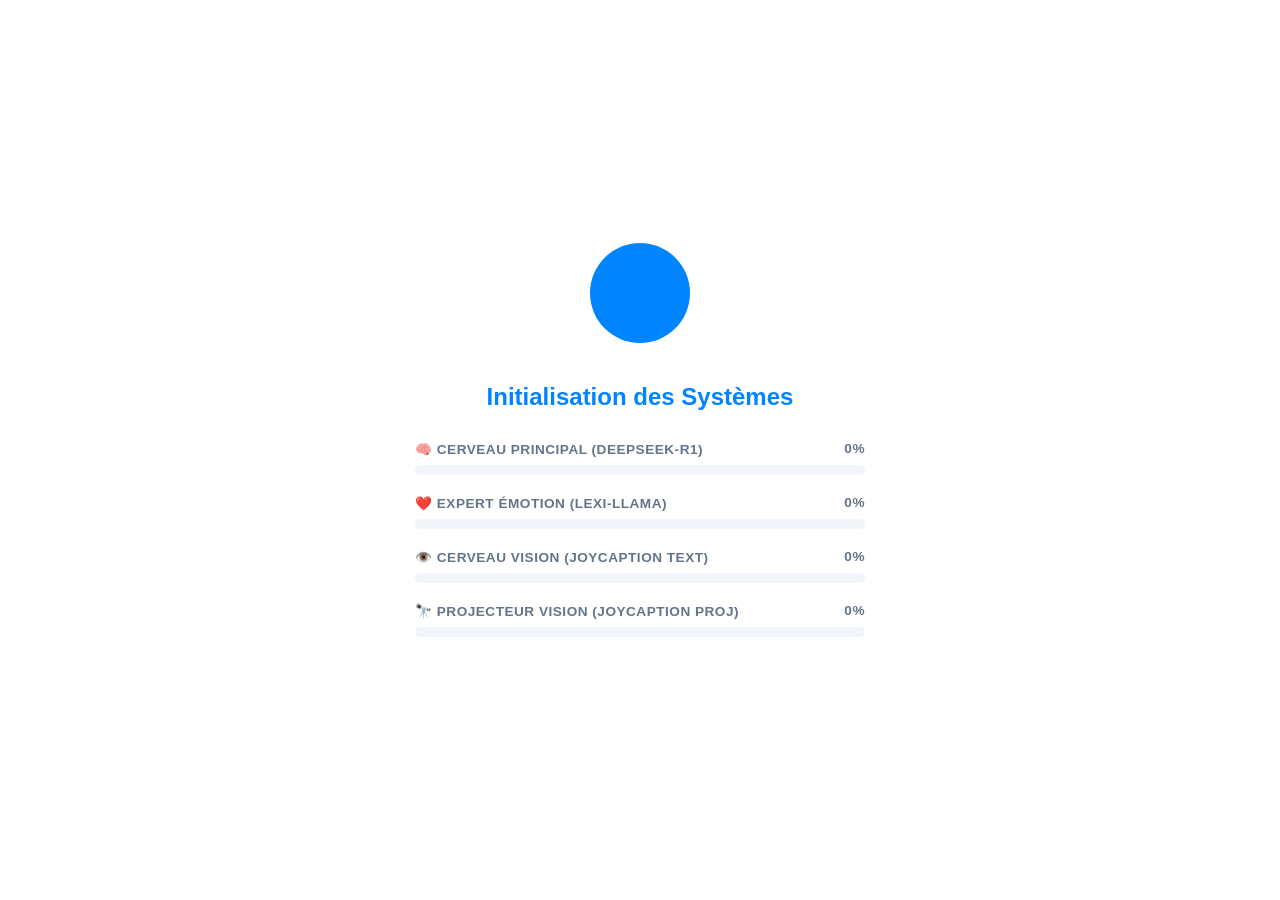
<file: ui/launcher.html>
<!DOCTYPE html>
<html lang="fr">
<head>
    <meta charset="UTF-8">
    <style>
        body { background: #fff; font-family: 'Inter', sans-serif; display: flex; flex-direction: column; align-items: center; justify-content: center; height: 100vh; margin: 0; overflow: hidden; }
        .logo { width: 100px; height: 100px; background: #0084ff; border-radius: 50%; margin-bottom: 20px; animation: pulse 2s infinite; }
        h2 { color: #0084ff; margin-bottom: 30px; font-weight: 800; font-size: 1.5em; }
        .download-box { width: 85%; max-width: 450px; margin-bottom: 20px; }
        .label { font-size: 0.85em; font-weight: 800; color: #64748b; margin-bottom: 8px; display: flex; justify-content: space-between; text-transform: uppercase; letter-spacing: 0.5px;}
        .progress-bg { width: 100%; height: 10px; background: #f1f5f9; border-radius: 10px; overflow: hidden; }
        .progress-fill { height: 100%; width: 0%; background: #0084ff; transition: width 0.3s ease; }
        @keyframes pulse { 0% { transform: scale(0.95); opacity: 0.8; } 50% { transform: scale(1); opacity: 1; } 100% { transform: scale(0.95); opacity: 0.8; } }
    </style>
</head>
<body>
    <div class="logo"></div>
    <h2>Initialisation des Systèmes</h2>

    <div class="download-box" id="box-llm">
        <div class="label"><span>🧠 Cerveau Principal (DeepSeek-R1)</span><span id="perc-llm">0%</span></div>
        <div class="progress-bg"><div id="bar-llm" class="progress-fill"></div></div>
    </div>

    <!-- NOUVELLE BARRE POUR L'EXPERT ÉMOTION -->
    <div class="download-box" id="box-emotion">
        <div class="label"><span>❤️ Expert Émotion (Lexi-Llama)</span><span id="perc-emotion">0%</span></div>
        <div class="progress-bg"><div id="bar-emotion" class="progress-fill"></div></div>
    </div>

    <div class="download-box" id="box-joy-txt">
        <div class="label"><span>👁️ Cerveau Vision (JoyCaption Text)</span><span id="perc-joy-txt">0%</span></div>
        <div class="progress-bg"><div id="bar-joy-txt" class="progress-fill"></div></div>
    </div>

    <div class="download-box" id="box-joy-vis">
        <div class="label"><span>🔭 Projecteur Vision (JoyCaption Proj)</span><span id="perc-joy-vis">0%</span></div>
        <div class="progress-bg"><div id="bar-joy-vis" class="progress-fill"></div></div>
    </div>

    <script>
        function updateProgress(id, percentage) {
            const bar = document.getElementById('bar-' + id);
            const text = document.getElementById('perc-' + id);
            if(bar && text) {
                bar.style.width = percentage + '%';
                text.innerText = percentage + '%';
                if(percentage === 100) {
                    bar.style.backgroundColor = '#00ff88'; // Passe au vert quand c'est fini
                }
            }
        }
    </script>
</body>
</html>
</file>
